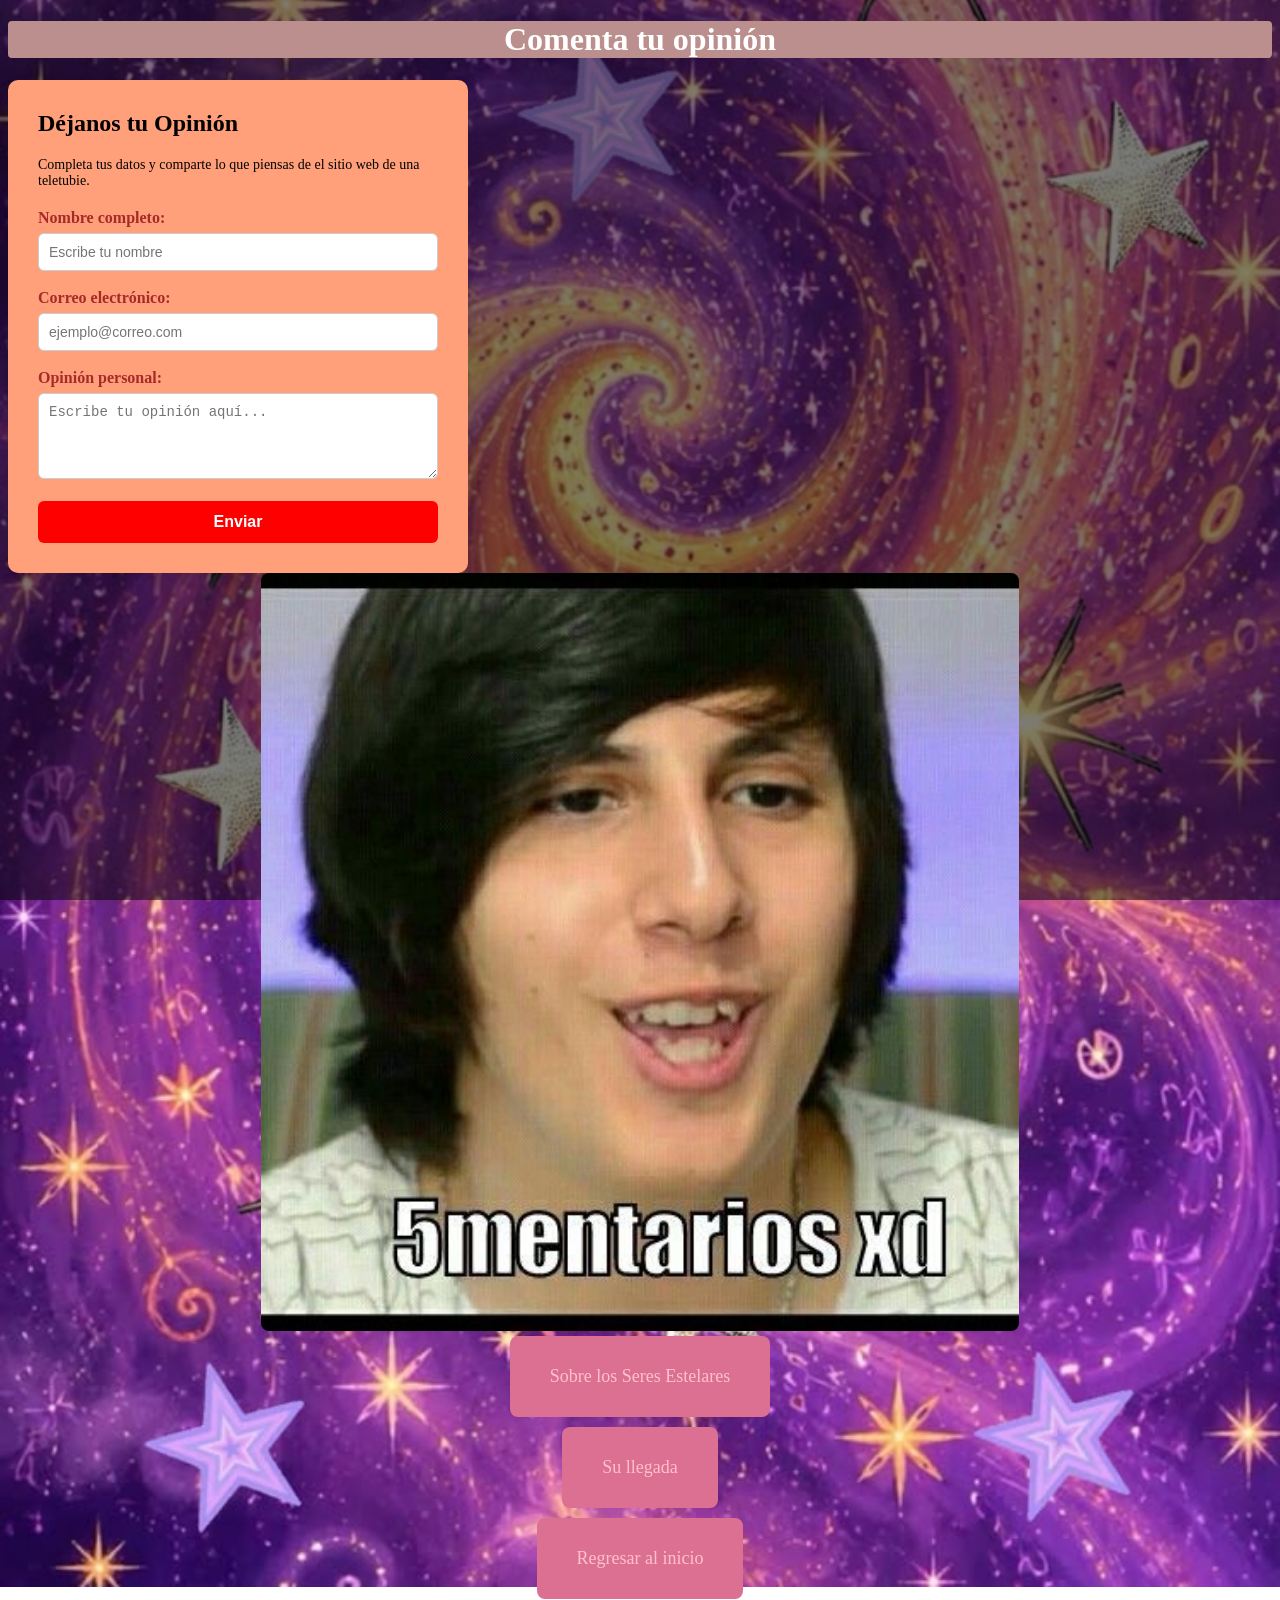
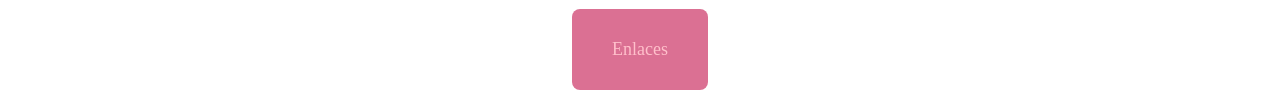
<file: Contacto.html>
<!DOCTYPE html>
<html>
<head>
<link rel="stylesheet" href="Estelar.css"/>
  <meta name="viewport" content="width=device-width, initial-scale=1.0">
</head>
<body>
  <h1>Comenta tu opinión</h1>
  <div class="form-container">
    <h2>Déjanos tu Opinión</h2>
    <p>Completa tus datos y comparte lo que piensas de el sitio web de una teletubie.</p>

    <!-- En "action" reemplaza el enlace con el vídeo de YouTube que desees -->
    <form action="https://youtu.be/n_L9yTAtvIY?si=YHOmWcdkl-akrpGh" method="GET">
      
      <div class="form-group">
        <label for="nombre">Nombre completo:</label>
        <input type="text" id="nombre" name="nombre" placeholder="Escribe tu nombre" required>
      </div>

      <div class="form-group">
        <label for="correo">Correo electrónico:</label>
        <input type="email" id="correo" name="correo" placeholder="ejemplo@correo.com" required>
      </div>

      <div class="form-group">
        <label for="opinion">Opinión personal:</label>
        <textarea id="opinion" name="opinion" rows="4" placeholder="Escribe tu opinión aquí..." required></textarea>
      </div>

      <button type="submit" class="btn-submit">Enviar</button>
    </form>
  </div>
  <img src="5.jpg" class="nitido">
  <nav>
    <a href="Contenido.html" class="boton">Sobre los Seres Estelares</a>
    <br>
  <a href="Información.html" class="boton">Su llegada</a>
    <br>
  <a href="index.html" class="boton">Regresar al inicio</a>
    <br>
  <a href="Final.html" class="boton">Enlaces</a>
</nav>
</body>
</html>
</file>
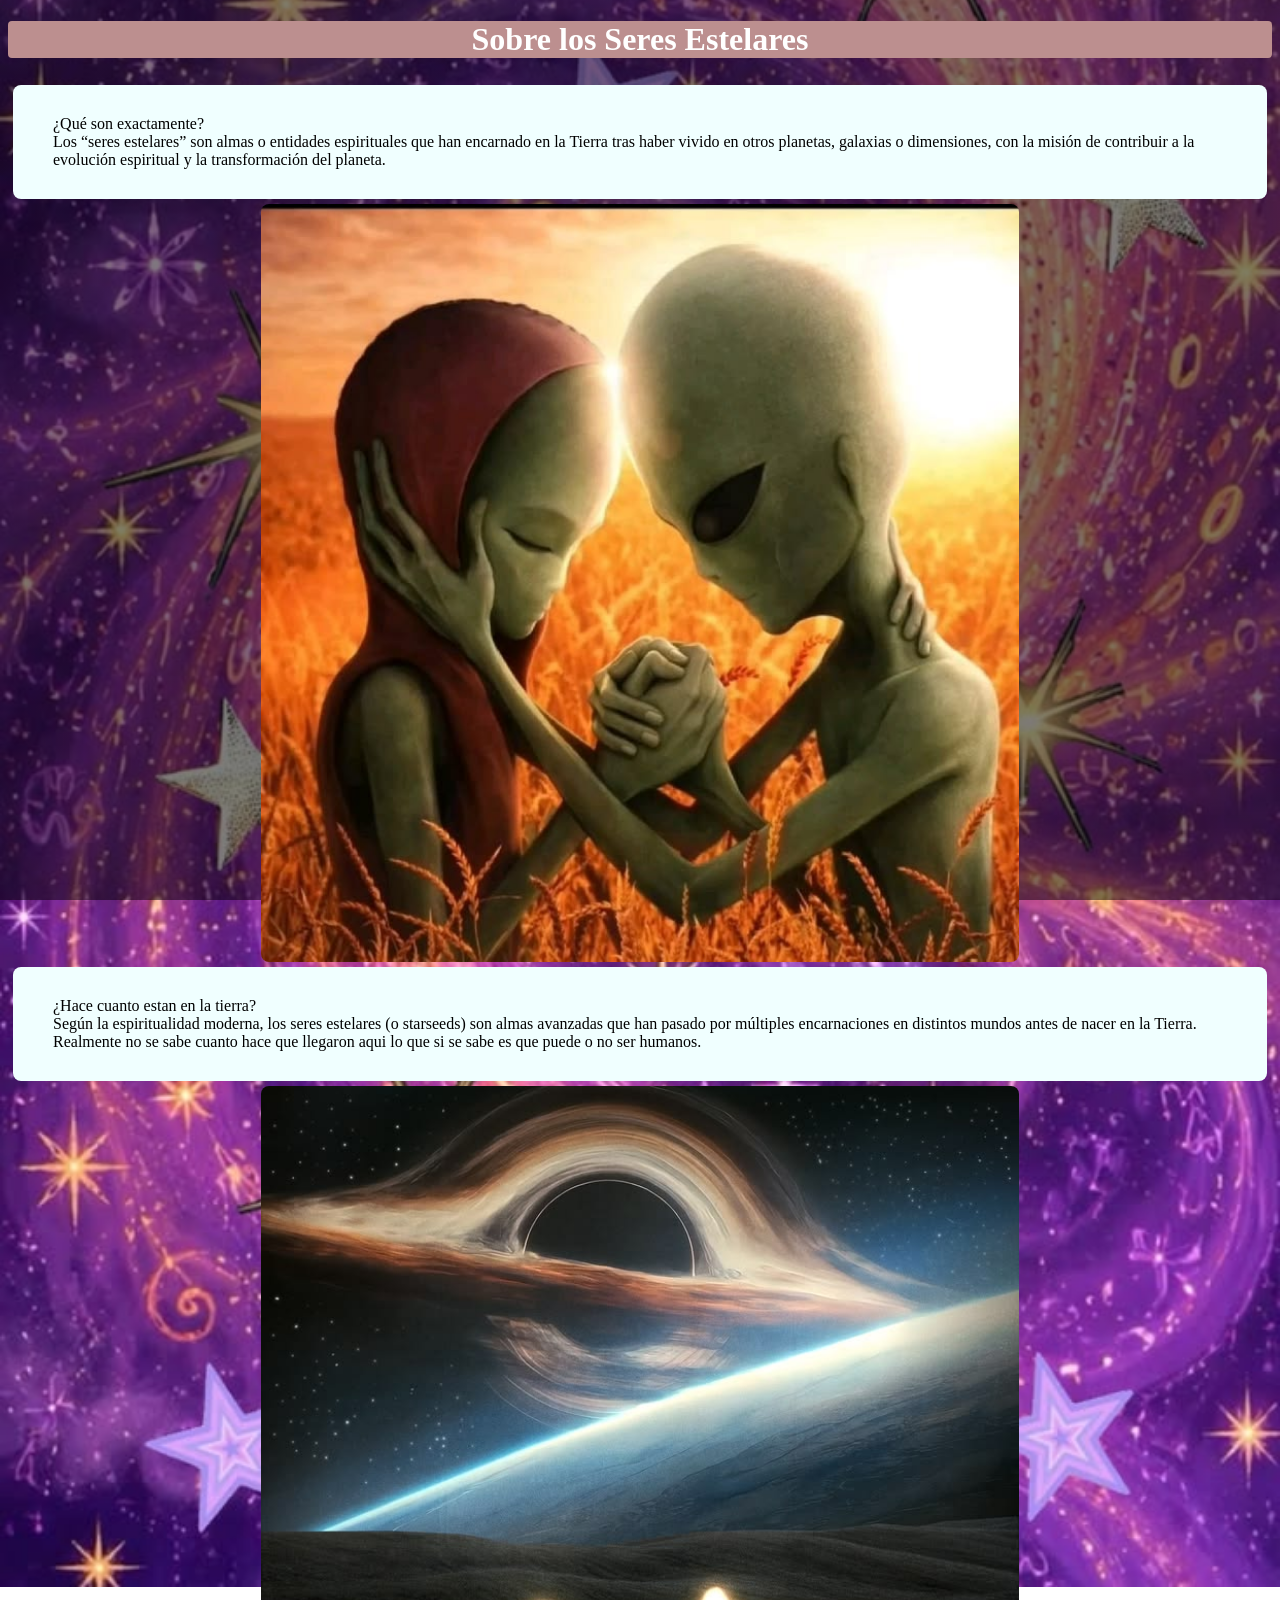
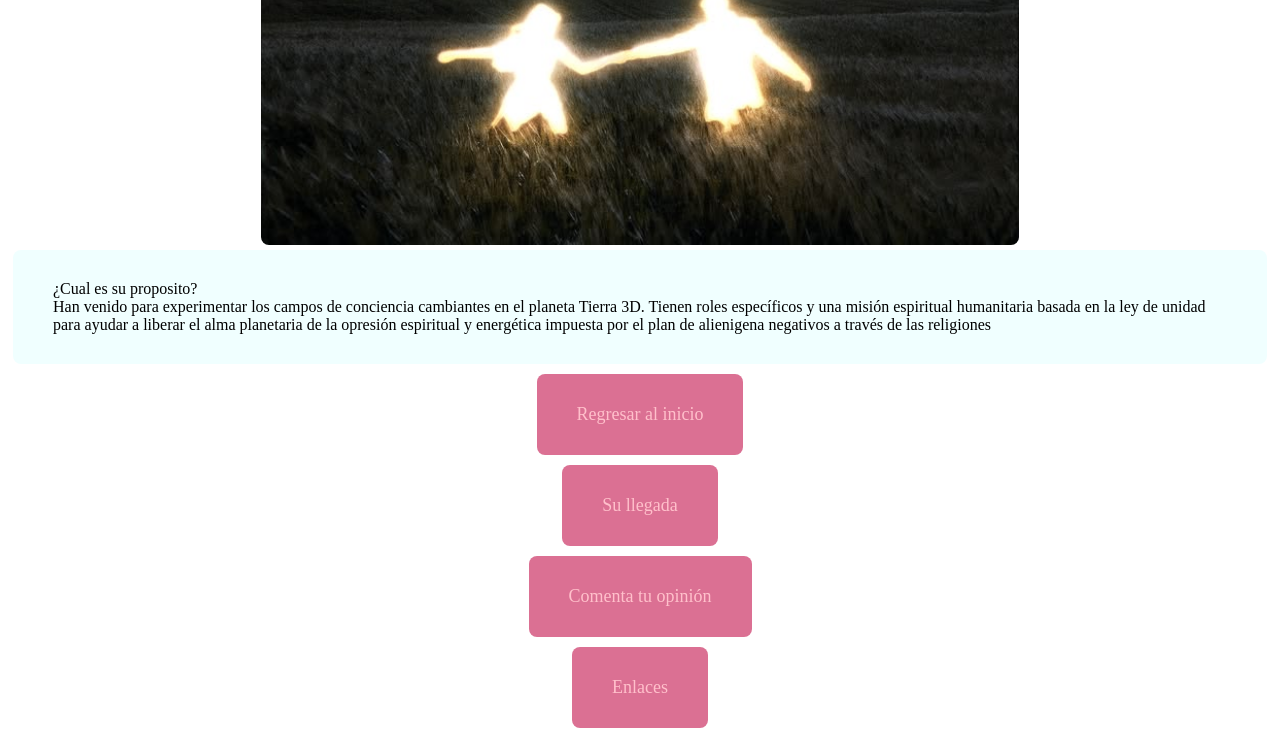
<file: Contenido.html>
<!DOCTYPE html>
<html>
<head>
<link rel="stylesheet" href="Estelar.css"/>
  <meta name="viewport" content="width=device-width, initial-scale=1.0">
</head>
<body>
  <h1>Sobre los Seres Estelares</h1>
  <p class="texto">¿Qué son exactamente?<br>
Los “seres estelares” son almas o entidades espirituales que han encarnado en la Tierra tras haber vivido en otros planetas, galaxias o dimensiones, con la misión de contribuir a la evolución espiritual y la transformación del planeta.</p>
  <img src="dos.jpg" class="nitido">
  <p class="texto">¿Hace cuanto estan en la tierra?<br>
Según la espiritualidad moderna, los seres estelares (o starseeds) son almas avanzadas que han pasado por múltiples encarnaciones en distintos mundos antes de nacer en la Tierra. Realmente no se sabe cuanto hace que llegaron aqui lo que si se sabe es que puede o no ser humanos.</p>
  <img src="juntos.jpg" class="nitido">
  <p class="texto">¿Cual es su proposito? <br>
Han venido para experimentar los campos de conciencia cambiantes en el planeta Tierra 3D. Tienen roles específicos y una misión espiritual humanitaria basada en la ley de unidad para ayudar a liberar el alma planetaria de la opresión espiritual y energética impuesta por el plan de alienigena negativos a través de las religiones</p>
  <nav>
    <a href="index.html" class="boton">Regresar al inicio</a>
    <br>
  <a href="Información.html" class="boton">Su llegada</a>
    <br>
  <a href="Contacto.html" class="boton">Comenta tu opinión</a>
    <br>
  <a href="Final.html" class="boton">Enlaces</a>
</nav>
</body>
</html>
</file>
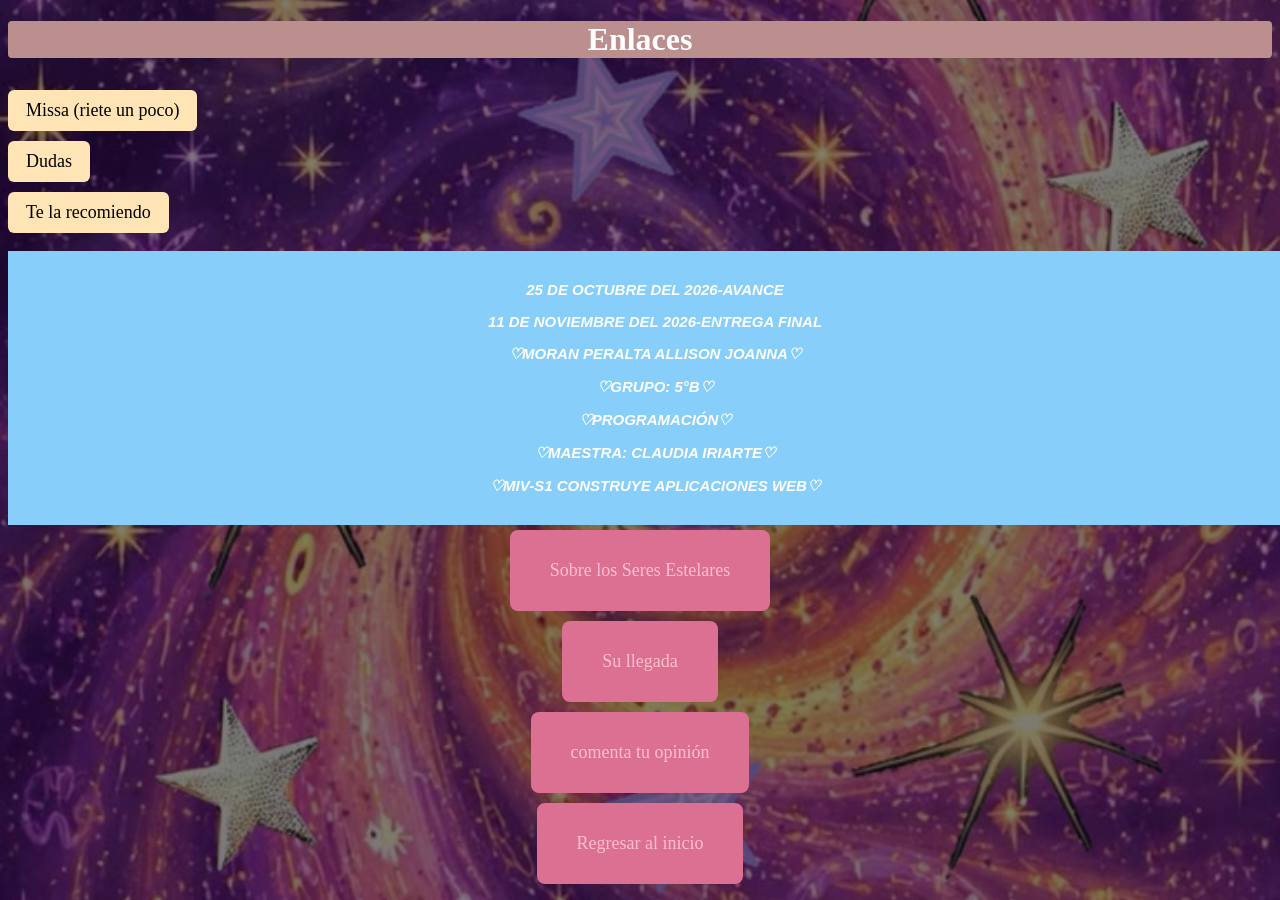
<file: Final.html>
<!DOCTYPE html>
<html>
<head>
<link rel="stylesheet" href="Estelar.css"/>
  <meta name="viewport" content="width=device-width, initial-scale=1.0">
</head>
<body>
  <h1>Enlaces</h1>
  <a href="https://youtu.be/nglobh9McV4?si=2u6-Ht7UOMiv2Y7U" target="blank">Missa (riete un poco)</a>
  <br>
  <a href="https://youtu.be/xunslumTO-4?si=HFvP8jME3R-YFysy" target="blank">Dudas</a>
  <br>
  <a href="https://youtu.be/zJ2yQH6Nw5U?si=-KVnen5WaCnSp4de" target="blank">Te la recomiendo</a>
  <br>
  <br>
  <footer>
    <p>25 de Octubre del 2026-Avance</p>
    <p>11 de Noviembre del 2026-Entrega final</p>
    <p>♡Moran Peralta Allison Joanna♡</p>
      <p>♡Grupo: 5°b♡</p>
      <p>♡Programación♡</p>
    <p>♡Maestra: Claudia Iriarte♡</p>
      <p>♡MIV-S1 Construye Aplicaciones Web♡</p>
  </footer>
  <nav>
    <a href="Contenido.html" class="boton">Sobre los Seres Estelares</a>
    <br>
  <a href="Información.html" class="boton">Su llegada</a>
    <br>
  <a href="Contacto.html" class="boton">comenta tu opinión</a>
    <br>
  <a href="index.html" class="boton">Regresar al inicio</a>
</nav>
</body>
</html>
</file>
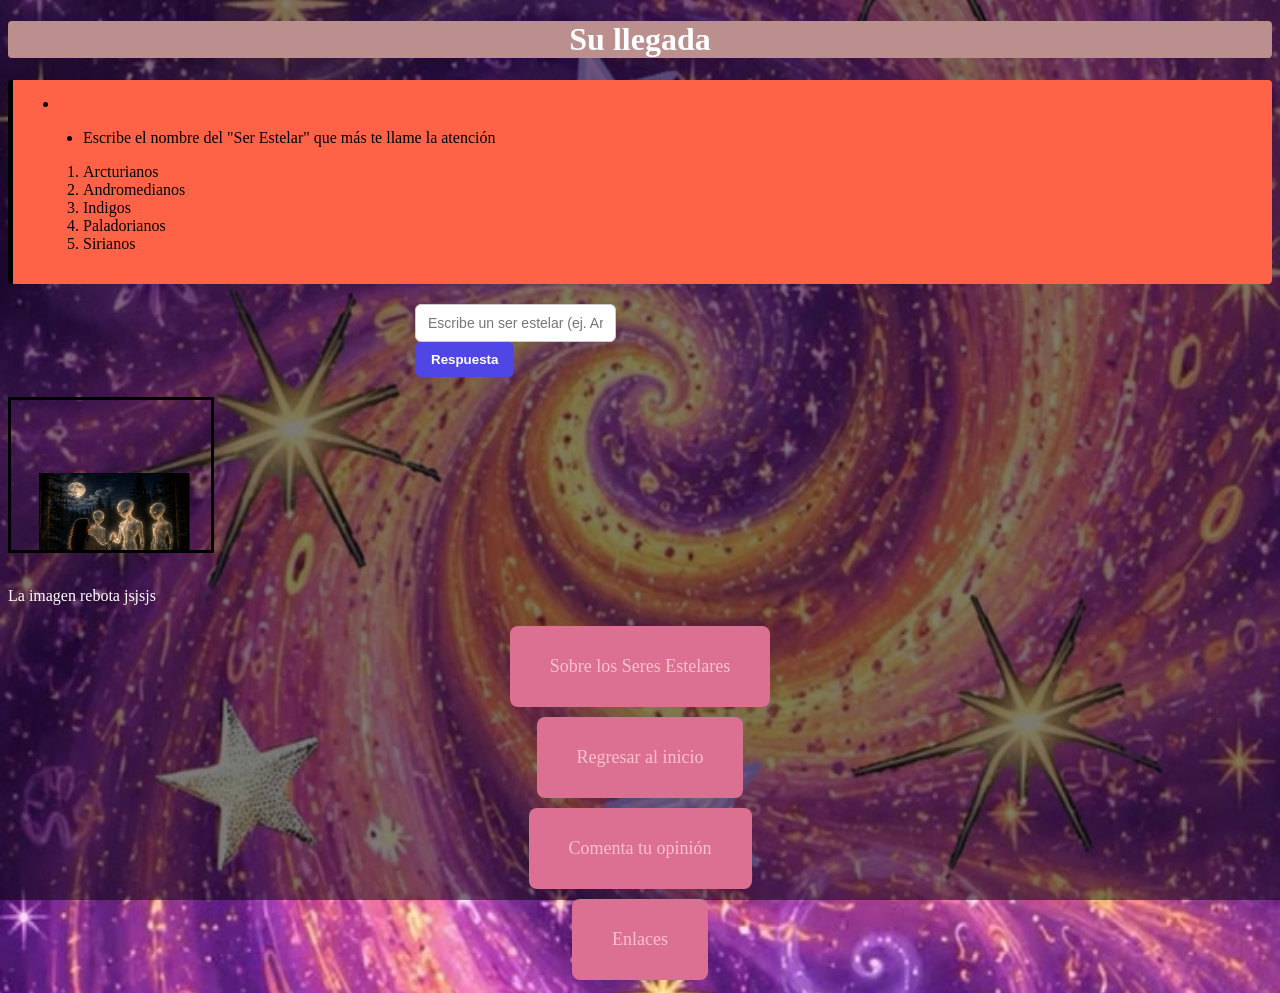
<file: Información.html>
<!DOCTYPE html>
<html>
<head>
  <link rel="stylesheet" href="Estelar.css"/>
  <meta name="viewport" content="width=device-width, initial-scale=1.0">
</head>
<body>
  <h1>Su llegada</h1>
  <li class="lista">
    <ul>
    <li>Escribe el nombre del "Ser Estelar" que más te llame la atención</li>
    </ul>
  <ol>
    <li>Arcturianos</li>
    <li>Andromedianos</li>
    <li>Indigos</li>
    <li>Paladorianos</li>
    <li>Sirianos</li>
  </ol> 
    </li>
  <!-- Formulario y contenedor para el buscador estelar -->
<div class="buscador-estelar-box">
  <form id="starForm" class="star-form">
    <input type="text" id="starInput" placeholder="Escribe un ser estelar (ej. Arcadianos)..." required />
    <br>
    <button type="submit">Respuesta</button>
  </form>

  <div id="resultContainer" class="star-result hidden">
    <h3 id="beingName"></h3>
    <p><strong>Origen:</strong> <span id="beingOrigin"></span></p>
    <p><strong>Características:</strong> <span id="beingFeatures"></span></p>
    <p><strong>¿Por qué vino?:</strong> <span id="beingReason"></span></p>
    <p><strong>Propósito:</strong> <span id="beingPurpose"></span></p>
  </div>
  </div>
  <div style="width: 200px; height: 150px; border: 3px solid black; overflow: hidden;">
  
  <marquee behavior="alternate" direction="down" height="300" scrollamount="5">
    <marquee behavior="alternate" direction="right" scrollamount="5">
      <img src="conexión.jpg" width="150" height="150">
    </marquee>
  </marquee>

</div>
  <br>
  <p>La imagen rebota jsjsjs</p>
     <nav>
    <a href="Contenido.html" class="boton">Sobre los Seres Estelares</a>
    <br>
  <a href="index.html" class="boton">Regresar al inicio</a>
    <br>
  <a href="Contacto.html" class="boton">Comenta tu opinión</a>
    <br>
  <a href="Final.html" class="boton">Enlaces</a>
</nav>
    <!-- Aquí conectas tu archivo JavaScript -->
  <script src="script.js"></script>
</body>
</html>
</file>
<file: Estelar.css>
h1{
  text-align:center;
  color:white;
  background-color:rosybrown;
  border-radius:4px ;
}
body {
  background-image: linear-gradient(rgba(0,0,0,0.5), rgba(0,0,0,0.5)),url(Estelar.jpg);
  background-size: cover; 
  background-repeat: no-repeat; 
  background-position: center; 
  background-attachment: fixed; 
}
.boton {
  background: palevioletred;
  color: pink;
  padding: 30px 40px;
  text-decoration: none;
  border-radius: 8px;
  margin: 5px;
  display: inline-block;
}
nav{
  text-align:center;
  font-family: ;
}
p{
  color:white;
}
.texto{
  background: azure;
  color: black;
  padding: 30px 40px;
  text-decoration: none;
  border-radius: 8px;
  margin: 5px;
  display: inline-block;
}
.nitido{
  width: 60%;
  height: 50%;
  border-radius: 8px;
  display:block;
  margin-left: auto;
  margin-right: auto;
}
.lista{
   background: #FF6347; 
  padding: 15px 30px;
  border-radius: 4px; 
  border-left: 5px solid #000000; 
}
.buscador-estelar-box {
  max-width: 450px;
  margin: 20px auto;
  font-family: Arial, sans-serif;
}

.star-form {
  display: center;
  gap: 8px;
}

.star-form input {
  flex: 1;
  padding: 10px 12px;
  border: 1px solid #ccc;
  border-radius: 6px;
  font-size: 14px;
}

.star-form button {
  padding: 10px 16px;
  background-color: #4f46e5;
  color: white;
  border: none;
  border-radius: 6px;
  cursor: pointer;
  font-weight: bold;
}

.star-form button:hover {
  background-color: #4338ca;
}

.star-result {
  margin-top: 15px;
  padding: 15px;
  border: 1px solid #48D1CC;
  border-radius: 6px;
  background-color: #000000;
  color: #333;
}

.star-result h3 {
  margin-top: 0;
  color: #4f46e5;
}

.star-result p {
  margin: 8px 0;
  font-size: 14px;
  line-height: 1.4;
}

.hidden {
  display: none;
}

.form-container {
  background-color: #FFA07A;
  padding: 30px;
  border-radius: 10px;
  box-shadow: 0 4px 12px rgba(0, 0, 0, 0.1);
  width: 100%;
  max-width: 400px;
}

.form-container h2 {
  margin-top: 0;
  color: #000000;
}

.form-container p {
  color: #000000;
  font-size: 14px;
  margin-bottom: 20px;
}

.form-group {
  margin-bottom: 18px;
}

.form-group label {
  display: block;
  margin-bottom: 6px;
  font-weight: bold;
  color: #A52A2A;
}

.form-group input,
.form-group textarea {
  width: 100%;
  padding: 10px;
  border: 1px solid #cccccc;
  border-radius: 6px;
  box-sizing: border-box;
  font-size: 14px;
  transition: border-color 0.3s ease;
}

.form-group input:focus,
.form-group textarea:focus {
  border-color: #DB7093; 
  outline: none;
}

.btn-submit {
  width: 100%;
  padding: 12px;
  background-color: #ff0000; 
  color: white;
  border: none;
  border-radius: 6px;
  font-size: 16px;
  font-weight: bold;
  cursor: pointer;
  transition: background-color 0.3s ease;
}

.btn-submit:hover {
  background-color: #cc0000;
}
a:hover {
  color: antiquewhite;
}
a{
  text-decoration: underline;
  font-size: 18px;
  display: inline-block; 
  margin: 10px 10px 0 0; 
  padding: 10px 18px; 
  background: #FFE4B5; 
  color: black; 
  text-decoration: none; 
  border-radius: 6px; }
}
footer{
  background-color: #D3D3D3; 
  display: inline-block;
  color: maroon;
  width: 100%;
  height: 80px;
  padding: 20px;
}
footer  {
  font-family: Arial, sans-serif; 
  font-size: 15px;
  font-weight: bold; 
  font-style: italic;
  text-transform: uppercase;
  text-align: center;
  background-color: #87CEFA;
  color: black;
  width: 100%;
  padding: 15px;
}

footer a:hover {
  color: cadetblue ; 
}
</file>
